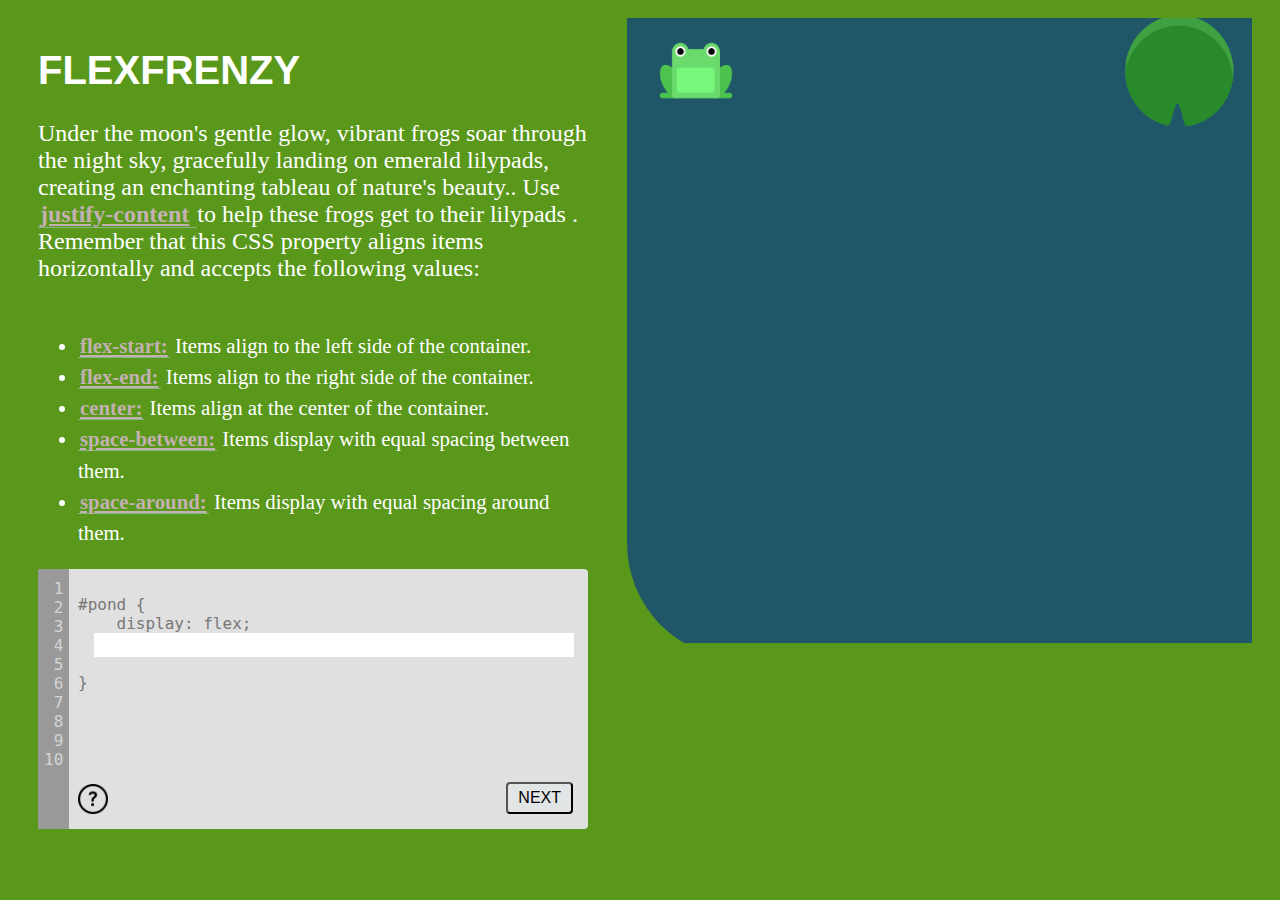
<file: index.html>
<!DOCTYPE html>
<html lang="en">
  <head>
    <meta charset="UTF-8" />
    <meta name="viewport" content="width=device-width, initial-scale=1.0" />
    <title>FlexFrenzy</title>
    <link
      rel="stylesheet"
      href="https://cdn.jsdelivr.net/npm/bootstrap@5.3.0/dist/css/bootstrap.min.css"
      rel="stylesheet"
      integrity="sha384-9ndCyUaIbzAi2FUVXJi0CjmCapSmO7SnpJef0486qhLnuZ2cdeRhO02iuK6FUUVM"
    />
    <link rel="stylesheet" href="style.css" />
  </head>
  <body>
    <div class="app">
      <section id="instr">
        <h1>FlexFrenzy</h1>
        <p>
          Under the moon's gentle glow, vibrant frogs soar through the night
          sky, gracefully landing on emerald lilypads, creating an enchanting
          tableau of nature's beauty.. Use
          <span><u> justify-content</u> </span>
          to help these frogs get to their lilypads . Remember that this CSS
          property aligns items horizontally and accepts the following values:
        </p>

        <ul>
          <li>
            <span><u>flex-start:</u></span> Items align to the left side of the
            container.
          </li>
          <li>
            <span><u>flex-end:</u></span> Items align to the right side of the
            container.
          </li>
          <li>
            <span><u>center:</u></span> Items align at the center of the
            container.
          </li>
          <li>
            <span><u>space-between:</u></span> Items display with equal spacing
            between them.
          </li>
          <li>
            <span><u>space-around:</u></span> Items display with equal spacing
            around them.
          </li>
        </ul>
        <div class="editor">
          <div class="line-number">
            1 <br />
            2 <br />
            3 <br />
            4 <br />
            5 <br />
            6 <br />
            7 <br />
            8 <br />
            9 <br />
            10 <br />
          </div>
          <pre>
#pond {  
    display: flex;</pre
          >
          <textarea id="code"></textarea>
          <pre>}</pre>

          <button type="button" class="btn btn-outline-danger">NEXT</button>

          <a
            id="u"
            href="https://developer.mozilla.org/en-US/docs/Web/CSS/CSS_flexible_box_layout/Aligning_items_in_a_flex_container"
            ><img
              src="question.png"
              style="background-color: rgb(224, 224, 224)"
              width="30px"
              height="30px"
              alt=""
          /></a>
        </div>
        <br />
      </section>

      <div class="container">
        <img src="level1.png" alt="" style="width: 100%; height: 100%" />
      </div>
    </div>
    <script src="FlexFrenzy.js"></script>
  </body>
</html>
</file>
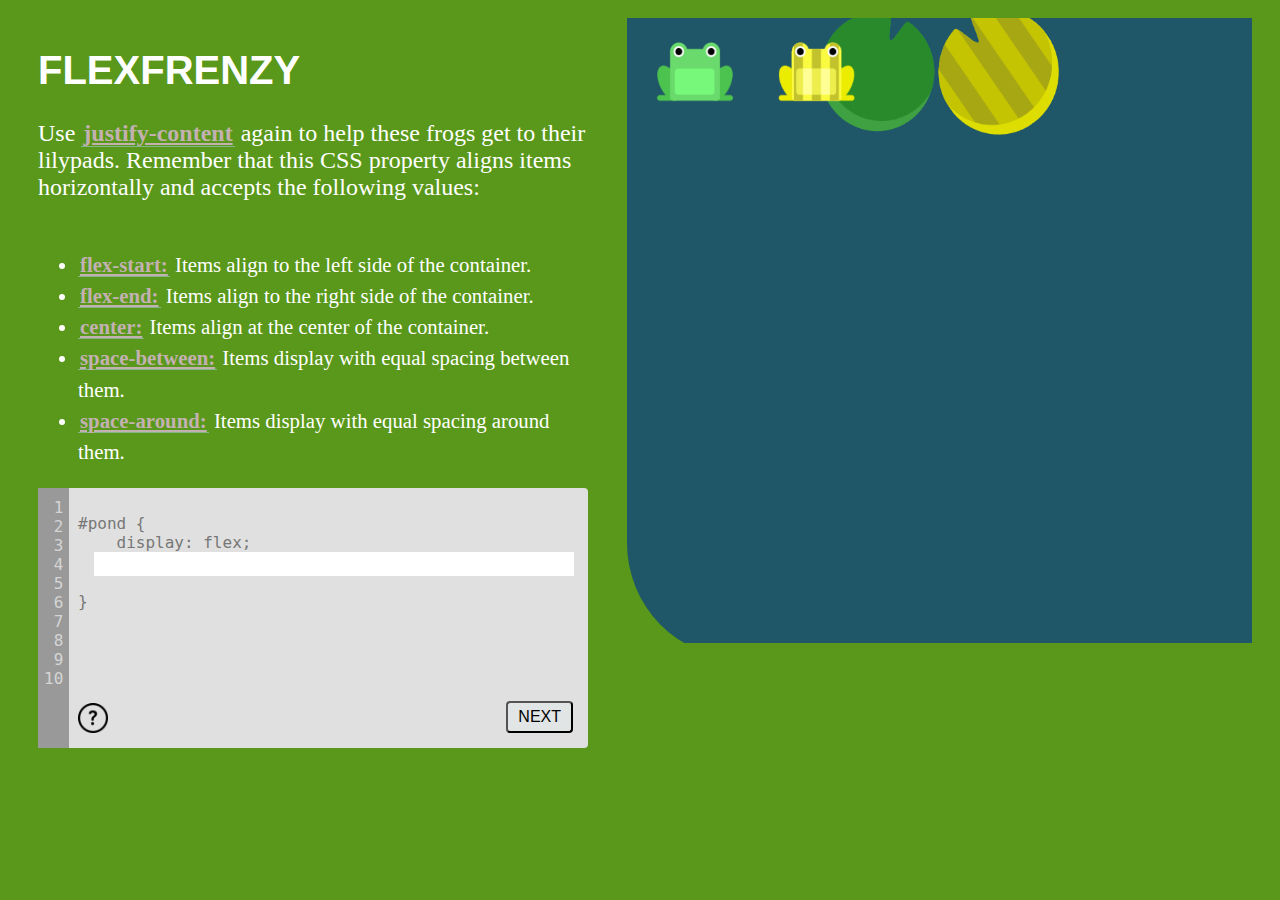
<file: level2.html>
<!DOCTYPE html>
<html lang="en">
  <head>
    <meta charset="UTF-8" />
    <meta name="viewport" content="width=device-width, initial-scale=1.0" />
    <title>FlexFrenzy</title>
    <link
      rel="stylesheet"
      href="https://cdn.jsdelivr.net/npm/bootstrap@5.3.0/dist/css/bootstrap.min.css"
      rel="stylesheet"
      integrity="sha384-9ndCyUaIbzAi2FUVXJi0CjmCapSmO7SnpJef0486qhLnuZ2cdeRhO02iuK6FUUVM"
    />
    <link rel="stylesheet" href="style.css" />
  </head>
  <body>
    <div class="app">
      <section id="instr">
        <h1>FlexFrenzy</h1>
        <p>
          Use <span><u> justify-content</u></span> again to help these frogs get
          to their lilypads. Remember that this CSS property aligns items
          horizontally and accepts the following values:
        </p>

        <ul>
          <li>
            <span><u>flex-start:</u></span> Items align to the left side of the
            container.
          </li>
          <li>
            <span><u>flex-end:</u></span> Items align to the right side of the
            container.
          </li>
          <li>
            <span><u>center:</u></span> Items align at the center of the
            container.
          </li>
          <li>
            <span><u>space-between:</u></span> Items display with equal spacing
            between them.
          </li>
          <li>
            <span><u>space-around:</u></span> Items display with equal spacing
            around them.
          </li>
        </ul>
        <div class="editor">
          <div class="line-number">
            1 <br />
            2 <br />
            3 <br />
            4 <br />
            5 <br />
            6 <br />
            7 <br />
            8 <br />
            9 <br />
            10 <br />
          </div>
          <pre>
#pond {  
    display: flex;</pre
          >
          <textarea id="code"></textarea>
          <pre>}</pre>

          <button type="button" class="btn btn-outline-danger">NEXT</button>

          <a
            id="u"
            href="https://developer.mozilla.org/en-US/docs/Web/CSS/CSS_flexible_box_layout/Aligning_items_in_a_flex_container"
            ><img
              src="question.png"
              style="background-color: rgb(224, 224, 224)"
              width="30px"
              height="30px"
              alt=""
          /></a>
        </div>
        <br />
      </section>

      <div class="container">
        <img src="level2.png" alt="img" style="width: 100%" height="100%" />
      </div>
    </div>
    <script src="level2.js"></script>
  </body>
</html>
</file>
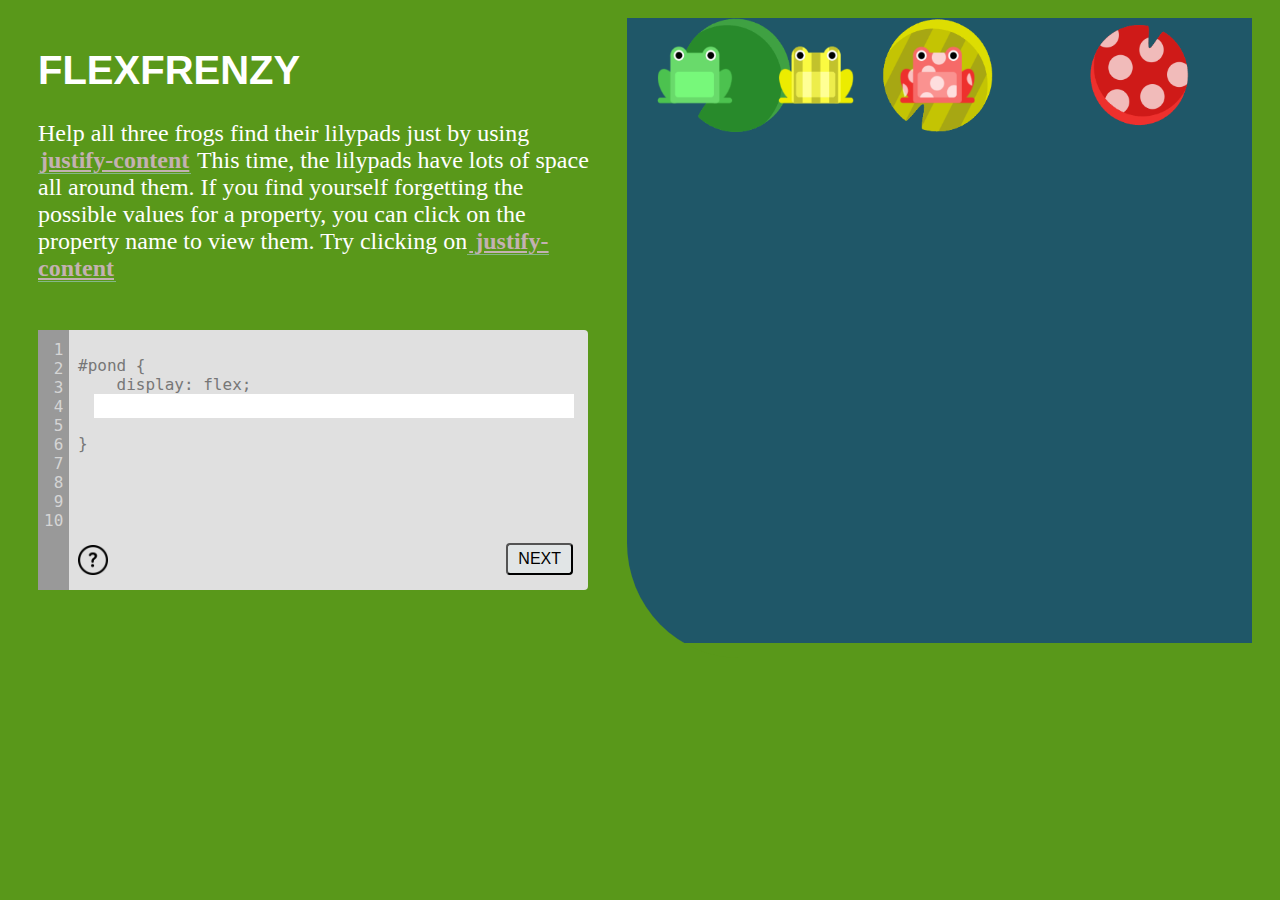
<file: level3.html>
<!DOCTYPE html>
<html lang="en">
  <head>
    <meta charset="UTF-8" />
    <meta name="viewport" content="width=device-width, initial-scale=1.0" />
    <title>FlexFrenzy</title>
    <link
      rel="stylesheet"
      href="https://cdn.jsdelivr.net/npm/bootstrap@5.3.0/dist/css/bootstrap.min.css"
      rel="stylesheet"
      integrity="sha384-9ndCyUaIbzAi2FUVXJi0CjmCapSmO7SnpJef0486qhLnuZ2cdeRhO02iuK6FUUVM"
    />
    <link rel="stylesheet" href="style.css" />
  </head>
  <body>
    <div class="app">
      <section id="instr">
        <h1>FlexFrenzy</h1>
        <p>
          Help all three frogs find their lilypads just by using
          <span><u> justify-content</u></span> This time, the lilypads have lots
          of space all around them. If you find yourself forgetting the possible
          values for a property, you can click on the property name to view
          them. Try clicking on<span><u> justify-content</u></span>
        </p>

        <div class="editor">
          <div class="line-number">
            1 <br />
            2 <br />
            3 <br />
            4 <br />
            5 <br />
            6 <br />
            7 <br />
            8 <br />
            9 <br />
            10 <br />
          </div>
          <pre>
#pond {  
    display: flex;</pre
          >
          <textarea id="code"></textarea>
          <pre>}</pre>

          <button type="button" class="btn btn-outline-danger">NEXT</button>

          <a
            id="u"
            href="https://developer.mozilla.org/en-US/docs/Web/CSS/CSS_flexible_box_layout/Aligning_items_in_a_flex_container"
            ><img
              src="question.png"
              style="background-color: rgb(224, 224, 224)"
              width="30px"
              height="30px"
              alt=""
          /></a>
        </div>
        <br />
      </section>

      <div class="container">
        <img src="level3.png" alt="" style="width: 100%; height: 100%" />
      </div>
    </div>
    <script src="level3.js"></script>
  </body>
</html>
</file>
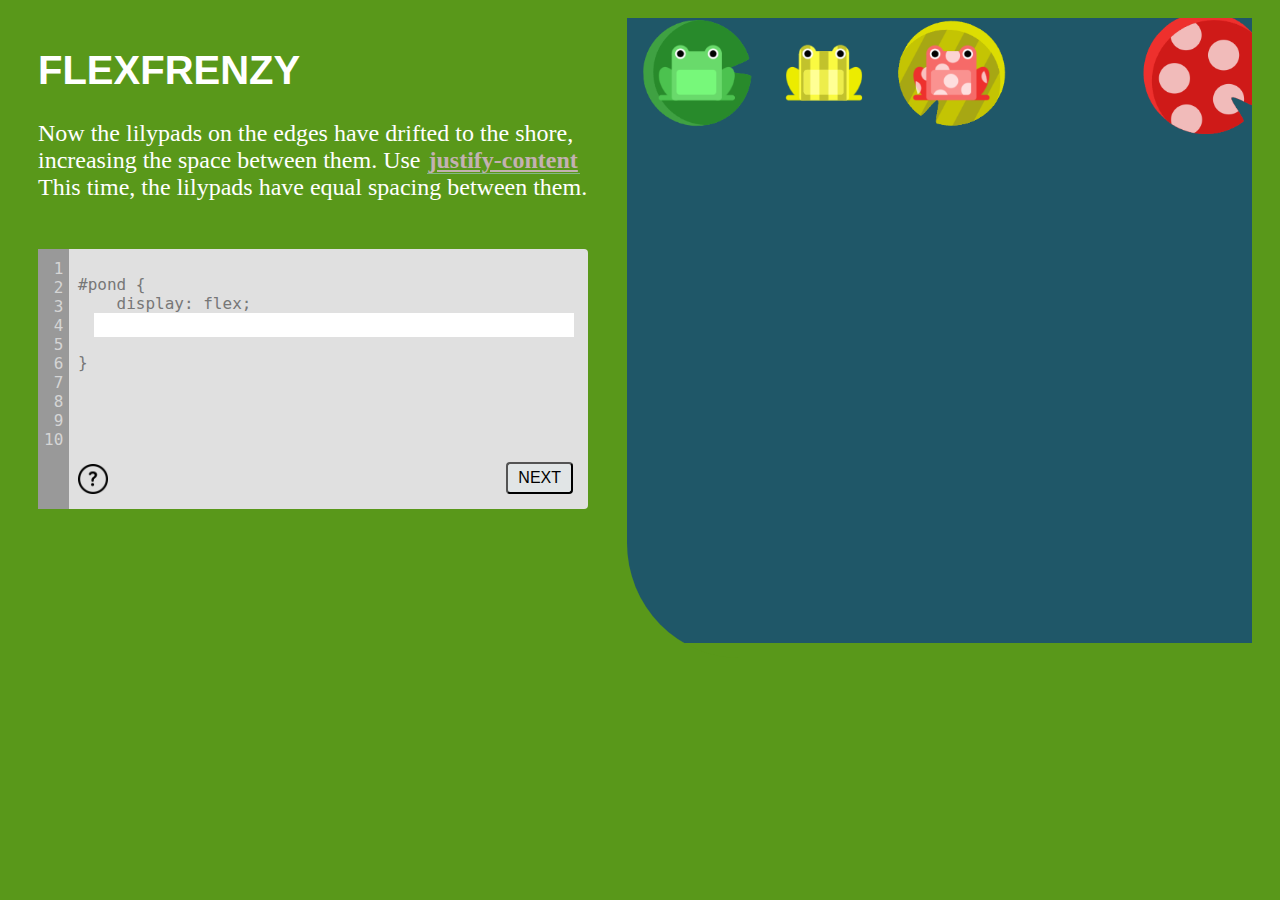
<file: level4.html>
<!DOCTYPE html>
<html lang="en">
  <head>
    <meta charset="UTF-8" />
    <meta name="viewport" content="width=device-width, initial-scale=1.0" />
    <title>FlexFrenzy</title>
    <link
      rel="stylesheet"
      href="https://cdn.jsdelivr.net/npm/bootstrap@5.3.0/dist/css/bootstrap.min.css"
      rel="stylesheet"
      integrity="sha384-9ndCyUaIbzAi2FUVXJi0CjmCapSmO7SnpJef0486qhLnuZ2cdeRhO02iuK6FUUVM"
    />
    <link rel="stylesheet" href="style.css" />
  </head>
  <body>
    <div class="app">
      <section id="instr">
        <h1>FlexFrenzy</h1>
        <p>
          Now the lilypads on the edges have drifted to the shore, increasing
          the space between them. Use
          <span><u> justify-content</u></span> This time, the lilypads have
          equal spacing between them.
        </p>

        <div class="editor">
          <div class="line-number">
            1 <br />
            2 <br />
            3 <br />
            4 <br />
            5 <br />
            6 <br />
            7 <br />
            8 <br />
            9 <br />
            10 <br />
          </div>
          <pre>
#pond {  
    display: flex;</pre
          >
          <textarea id="code"></textarea>
          <pre>}</pre>

          <button type="button" class="btn btn-outline-danger">NEXT</button>

          <a
            id="u"
            href="https://developer.mozilla.org/en-US/docs/Web/CSS/CSS_flexible_box_layout/Aligning_items_in_a_flex_container"
            ><img
              src="question.png"
              style="background-color: rgb(224, 224, 224)"
              width="30px"
              height="30px"
              alt=""
          /></a>
        </div>
        <br />
      </section>

      <div class="container">
        <img src="level4.png" alt="" style="width: 100%; height: 100%" />
      </div>
    </div>
    <script src="level4.js"></script>
  </body>
</html>
</file>
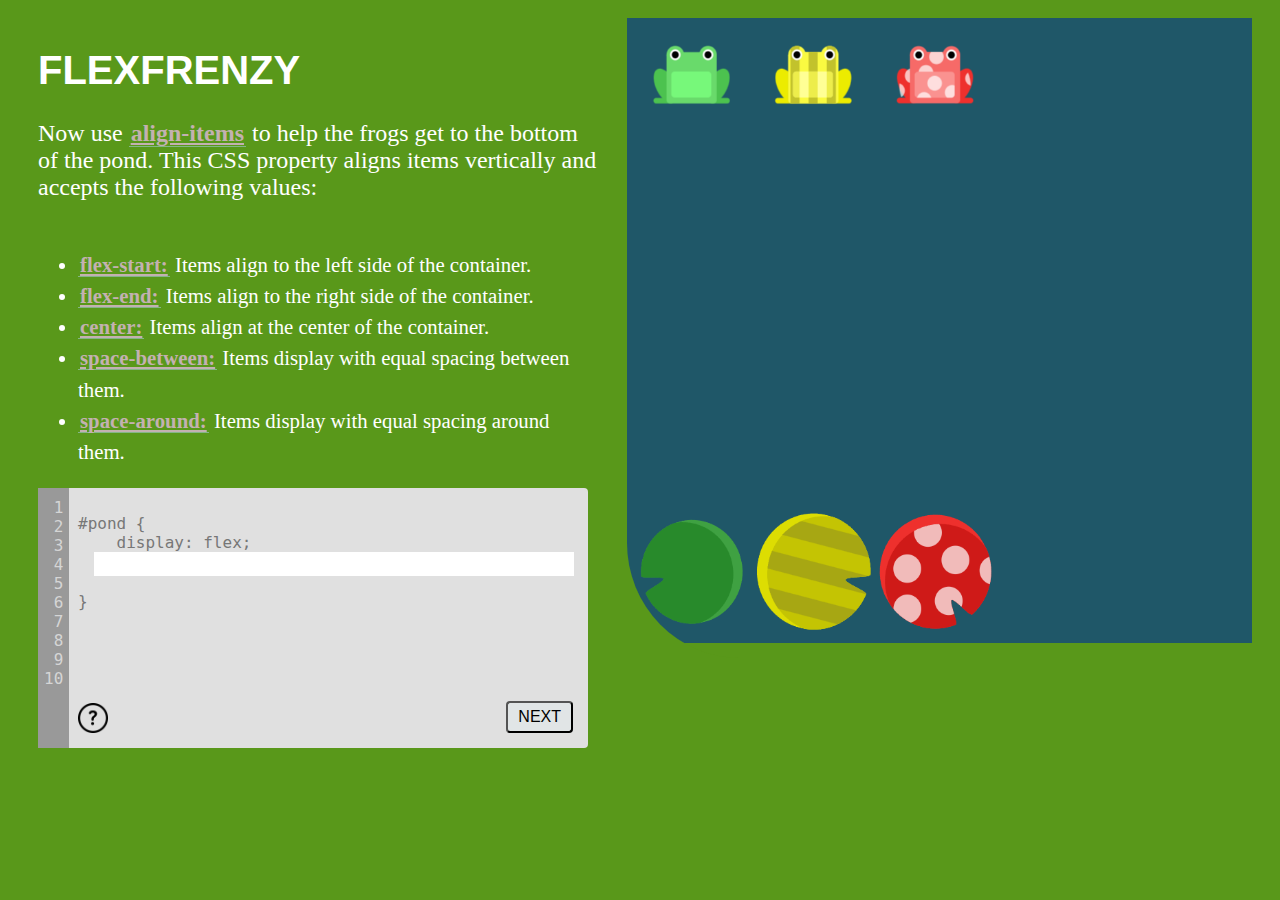
<file: level5.html>
<!DOCTYPE html>
<html lang="en">
  <head>
    <meta charset="UTF-8" />
    <meta name="viewport" content="width=device-width, initial-scale=1.0" />
    <title>FlexFrenzy</title>
    <link
      rel="stylesheet"
      href="https://cdn.jsdelivr.net/npm/bootstrap@5.3.0/dist/css/bootstrap.min.css"
      rel="stylesheet"
      integrity="sha384-9ndCyUaIbzAi2FUVXJi0CjmCapSmO7SnpJef0486qhLnuZ2cdeRhO02iuK6FUUVM"
    />
    <link rel="stylesheet" href="style.css" />
  </head>
  <body>
    <div class="app">
      <section id="instr">
        <h1>FlexFrenzy</h1>
        <p>
          Now use
          <span><u> align-items</u></span> to help the frogs get to the bottom
          of the pond. This CSS property aligns items vertically and accepts the
          following values:
        </p>
        <ul>
          <li>
            <span><u>flex-start:</u></span> Items align to the left side of the
            container.
          </li>
          <li>
            <span><u>flex-end:</u></span> Items align to the right side of the
            container.
          </li>
          <li>
            <span><u>center:</u></span> Items align at the center of the
            container.
          </li>
          <li>
            <span><u>space-between:</u></span> Items display with equal spacing
            between them.
          </li>
          <li>
            <span><u>space-around:</u></span> Items display with equal spacing
            around them.
          </li>
        </ul>
        <div class="editor">
          <div class="line-number">
            1 <br />
            2 <br />
            3 <br />
            4 <br />
            5 <br />
            6 <br />
            7 <br />
            8 <br />
            9 <br />
            10 <br />
          </div>
          <pre>
#pond {  
    display: flex;</pre
          >
          <textarea id="code"></textarea>
          <pre>}</pre>

          <button type="button" class="btn btn-outline-danger">NEXT</button>

          <a
            id="u"
            href="https://developer.mozilla.org/en-US/docs/Web/CSS/CSS_flexible_box_layout/Aligning_items_in_a_flex_container"
            ><img
              src="question.png"
              style="background-color: rgb(224, 224, 224)"
              width="30px"
              height="30px"
              alt=""
          /></a>
        </div>
        <br />
      </section>

      <div class="container">
        <img src="level5.png" alt="" style="width: 100%; height: 100%" />
      </div>
    </div>
    <script src="level5.js"></script>
  </body>
</html>
</file>
<file: style.css>
* {
  background-color: #59981a;
  z-index: 10;
  box-sizing: border-box;
}
span {
  font-weight: 900;
  padding: 0 2px;
  box-sizing: border-box;
  color: rgb(195, 177, 177);
  border-bottom: #85b688 solid 1px;
}
span:hover {
  color: #05445e;
  box-shadow: #d4f1f4;
}
.app {
  display: flex;
}
h1 {
  font-family: "Fredoka", sans-serif;
  text-transform: uppercase;
  color: white;
  font-size: 2.5em;
  font-weight: bold;
  margin-top: 10px;
}
#instr {
  padding: 30px;
  width: 50%;
}
#instr p {
  color: white;
  padding-bottom: 1em;
  display: block;
  margin-block-start: 1em;
  margin-block-end: 1em;
  margin-inline-start: 0px;
  margin-inline-end: 0px;
  font-size: 1.5em;
}
#instr ul {
  color: white;
  line-height: 1.5;

  text-align: -webkit-match-parent;
  list-style-type: disc;
  font-size: 1.3em;
}

.editor {
  display: block;
  position: relative;
  height: 260px;
  width: 550px;
  padding: 10px 10px 10px 40px;
  border-radius: 4px;
  font-family: "Source Code Pro", monospace;
  font-size: 16px;

  background-color: #e0e0e0;
  color: rgb(119, 119, 119);
}
.line-number {
  position: absolute;
  top: 0;
  left: 0;
  background-color: rgb(153, 153, 153);
  color: rgb(213, 213, 213);
  padding: 10px 6px;
  height: 100%;
  text-align: right;
}
pre {
  background-color: rgb(224, 224, 224);
  margin-bottom: 0px;
}
#code {
  background-color: white;
  display: block;
  width: calc(100%-16px);
  height: 24px;
  width: 480px;
  margin-left: 16px;
  margin-top: 0px;
  border: none;
  outline: none;
  font-family: monospace;
  resize: none;
}

button {
  border-radius: 4px;
  font-family: sans-serif;
  font-size: 16px;
  padding: 5px 10px;
  position: absolute;
  right: 15px;
  bottom: 15px;
  background-color: #e1e5e6;
}
button:hover {
  color: #d4f1f4;
  background-color: rgb(196, 77, 77);
}
img {
  position: absolute;
  bottom: 15px;
}
.container {
  display: flex;
  position: relative;
  margin-top: 10px;
  margin-right: 20px;

  width: 50vw;
  height: 50vw;
  border-bottom-left-radius: 18%;
  overflow: hidden;
  min-width: 300px;
  min-height: 300px;
}

#frog {
  display: flex;
  align-items: flex-start;
}
#lily {
  display: block;
  position: relative;
  margin-top: 10%;
  padding-top: 4px;
  object-fit: cover;
}
</file>
